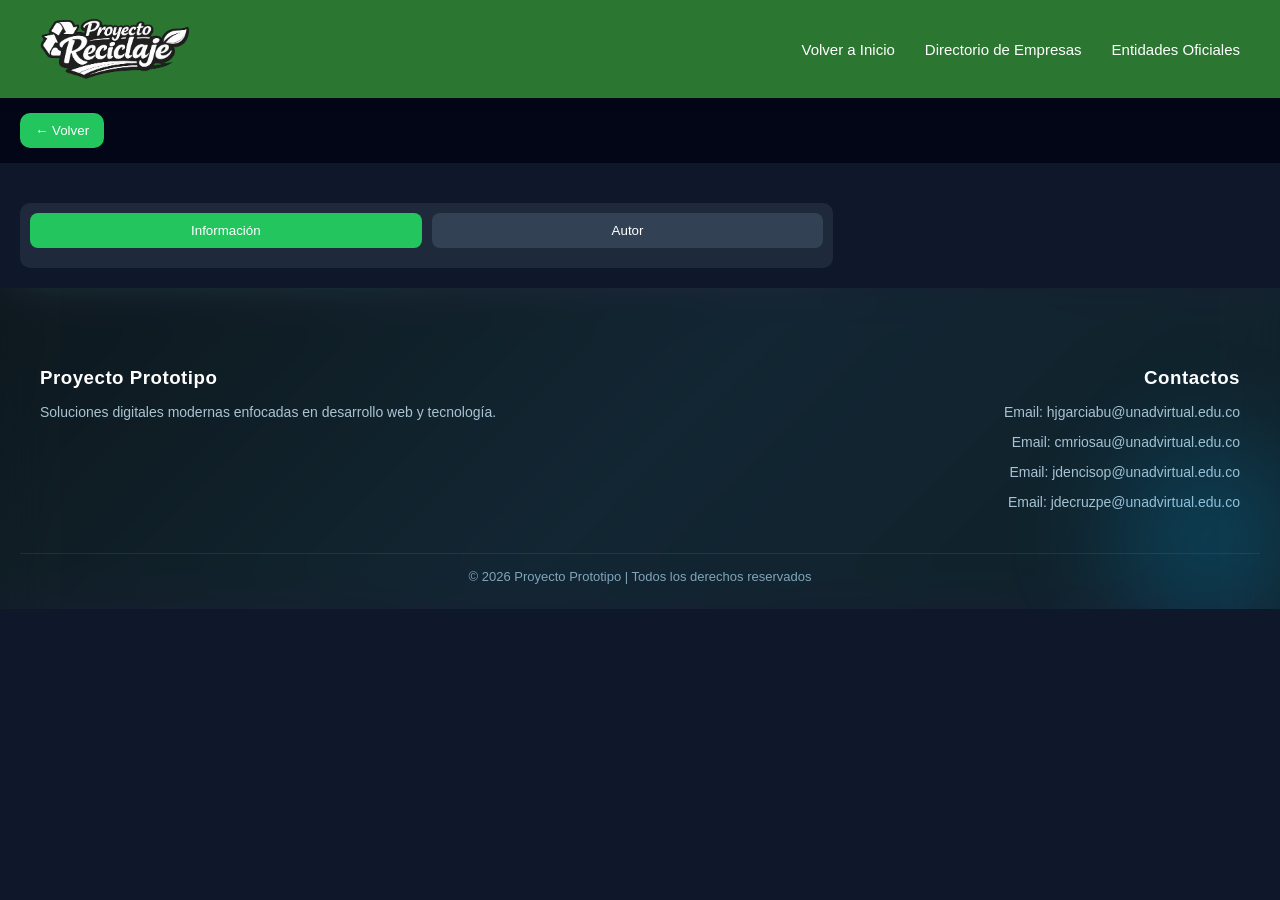
<file: Html/CursoVideos.html>
<!DOCTYPE html>
<html lang="es">
<head>
<meta charset="UTF-8">
<meta name="viewport" content="width=device-width, initial-scale=1.0">
<link rel="stylesheet" href="../Ar.css/StyleMenus.css">
<link rel="stylesheet" href="../Ar.css/CursoVid.css">
<title>Clases</title>


</head>

<body>

    <!-- MENU -->

<nav>
        <img class="logo" src="../img\logo1.png">
        <div class="menu-toggle" onclick="toggleMenu()">
            <span></span>
            <span></span>
            <span></span>
        </div>

        <div class="menu" id="menu">
            <a href="../Index.html">Volver a Inicio</a>
            <a href="Directorio.html">Directorio de Empresas</a>
            <a href="PQRS.html">Entidades Oficiales</a>
        </div>
</nav>
<div class="top-bar">
    <button id="volver">← Volver</button>
</div>

<div class="container">

    <!-- IZQUIERDA -->
    <div>
        <div id="video"></div>
        <h2 id="titulo"></h2>

        <div class="tabs">

            <div class="tab-buttons">
                <button id="btnInfo" class="active">Información</button>
                <button id="btnAutor">Autor</button>
            </div>

            <div id="info" class="tab-content"></div>
            <div id="autor" class="tab-content" style="display:none;"></div>

        </div>
    </div>

    <!-- DERECHA -->
    <div id="lista"></div>

</div>

<footer>
        <div class="footer-container">

            <!-- IZQUIERDA -->
            <div class="footer-section">
                <h3>Proyecto Prototipo</h3>
                <p>Soluciones digitales modernas enfocadas en desarrollo web y tecnología.</p>
            </div>

            <!-- DERECHA -->
            <div class="footer-section right">
                <h3>Contactos</h3>
                <p>Email: hjgarciabu@unadvirtual.edu.co</p>
                <p>Email: cmriosau@unadvirtual.edu.co</p>
                <p>Email: jdencisop@unadvirtual.edu.co</p>
                <p>Email: jdecruzpe@unadvirtual.edu.co</p>
            </div>

        </div>

        <div class="footer-bottom">
            © 2026 Proyecto Prototipo | Todos los derechos reservados
        </div>
    </footer>

<script>


</script>

<script src="../Ar.js/scriptVi.js"></script>
<script src="../Ar.js/script.js"></script>

</body>
</html>
</file>
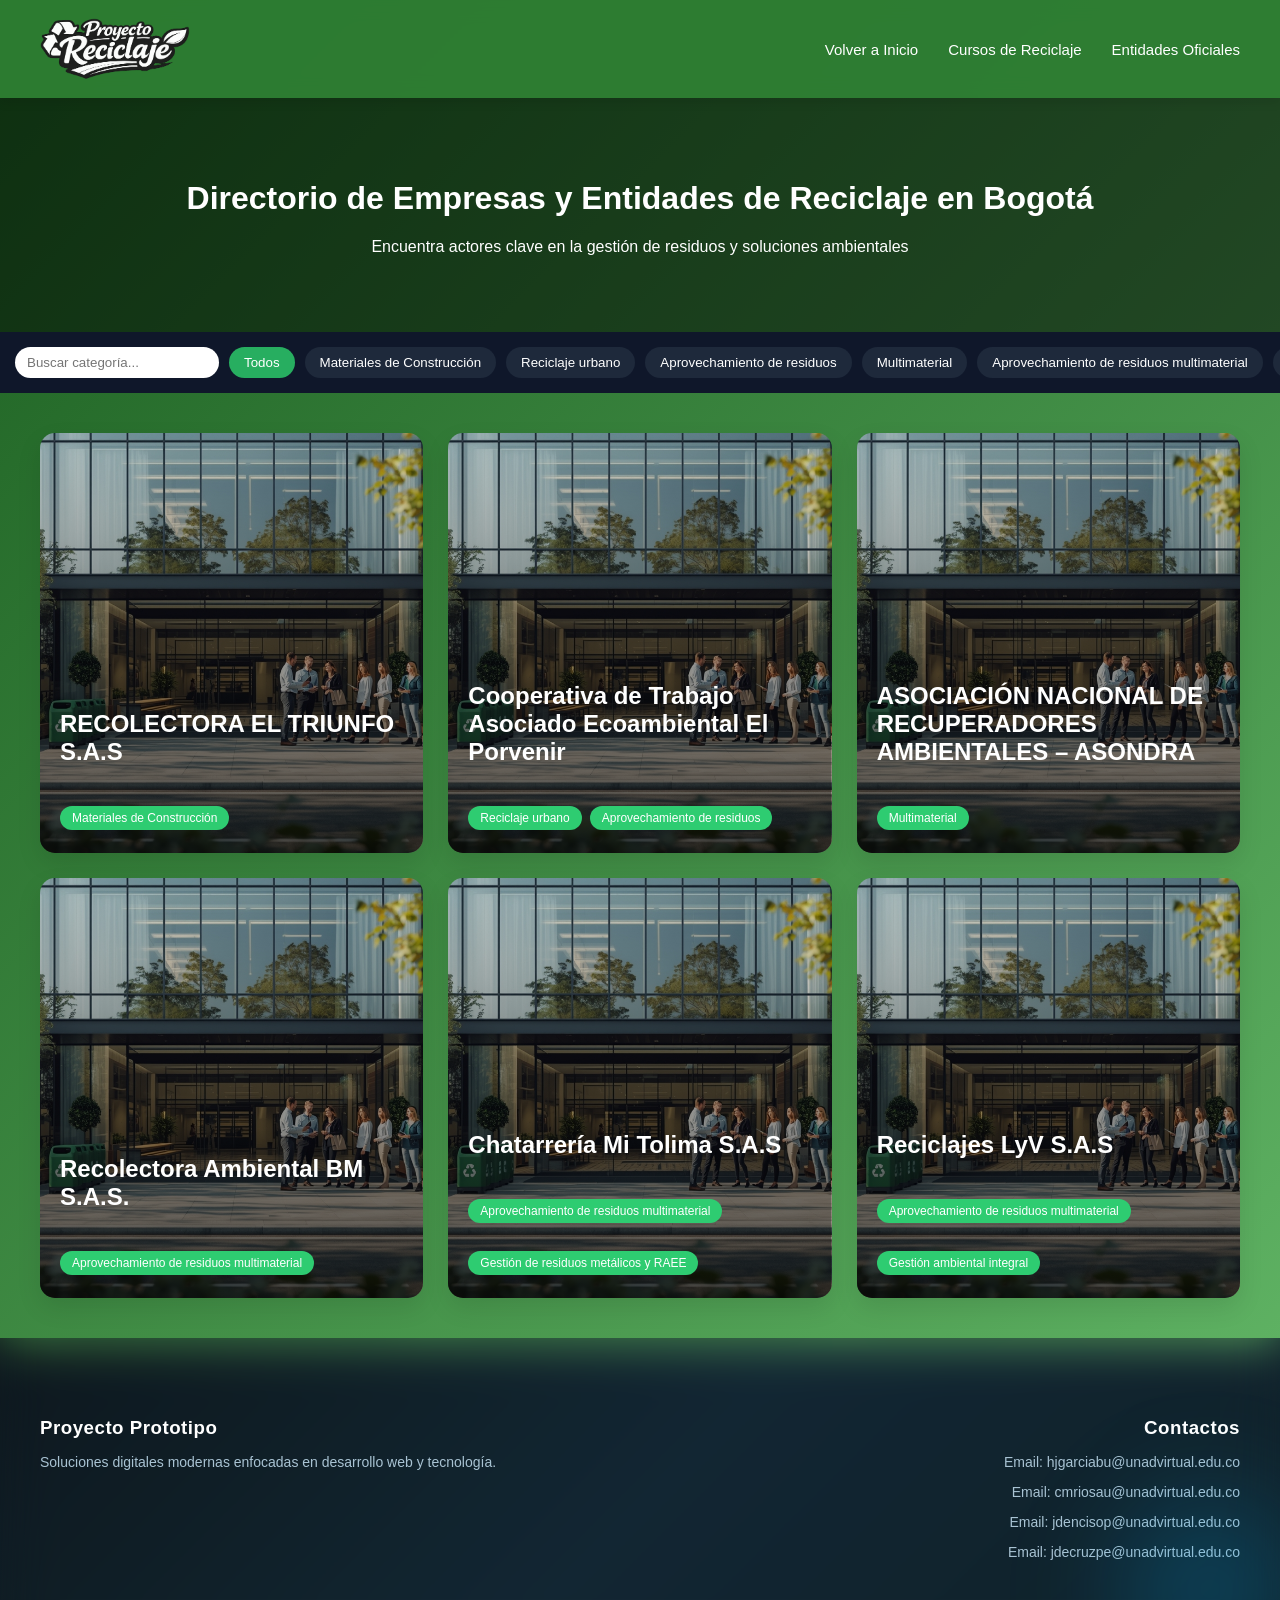
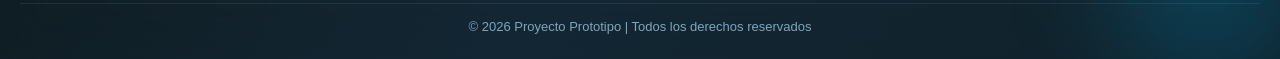
<file: Html/Directorio.html>
<!DOCTYPE html>
<html lang="es">
<head>
<meta charset="UTF-8">
<meta name="viewport" content="width=device-width, initial-scale=1.0">
<link rel="stylesheet" href="../Ar.css/StyleDi.css">
<link rel="stylesheet" href="../Ar.css/StyleMenus.css">


<title>Catálogo Empresas</title>

</head>
<body>

<!-- MENU -->

<nav>
    <img class="logo" src="../img\logo1.png">
        <div class="menu-toggle" onclick="toggleMenu()">
            <span></span>
            <span></span>
            <span></span>
        </div>

        <div class="menu" id="menu">
            <a href="../Index.html">Volver a Inicio</a>
            <a href="CursosPrincipal.html">Cursos de Reciclaje</a>
            <a href="PQRS.html">Entidades Oficiales</a>
        </div>
</nav>

<header>
  <h1>Directorio de Empresas y Entidades de Reciclaje en Bogotá</h1>
  <p>Encuentra actores clave en la gestión de residuos y soluciones ambientales</p>
</header>


<!-- 🔥 FILTROS -->
<div class="filtros" id="filtros">
    <input type="text" id="buscadorCategorias" placeholder="Buscar categoría...">
</div>


<!-- CATÁLOGO -->
<div class="catalogo" id="catalogo"></div>

<footer>
        <div class="footer-container">

            <!-- IZQUIERDA -->
            <div class="footer-section">
                <h3>Proyecto Prototipo</h3>
                <p>Soluciones digitales modernas enfocadas en desarrollo web y tecnología.</p>
            </div>

            <!-- DERECHA -->
            <div class="footer-section right">
                <h3>Contactos</h3>
                <p>Email: hjgarciabu@unadvirtual.edu.co</p>
                <p>Email: cmriosau@unadvirtual.edu.co</p>
                <p>Email: jdencisop@unadvirtual.edu.co</p>
                <p>Email: jdecruzpe@unadvirtual.edu.co</p>
            </div>

        </div>

        <div class="footer-bottom">
            © 2026 Proyecto Prototipo | Todos los derechos reservados
        </div>
    </footer>



<script type="module" src="../Ar.js/scriptDi.js"></script>
<script src="../Ar.js/script.js"></script>

</body>
</html>
</file>
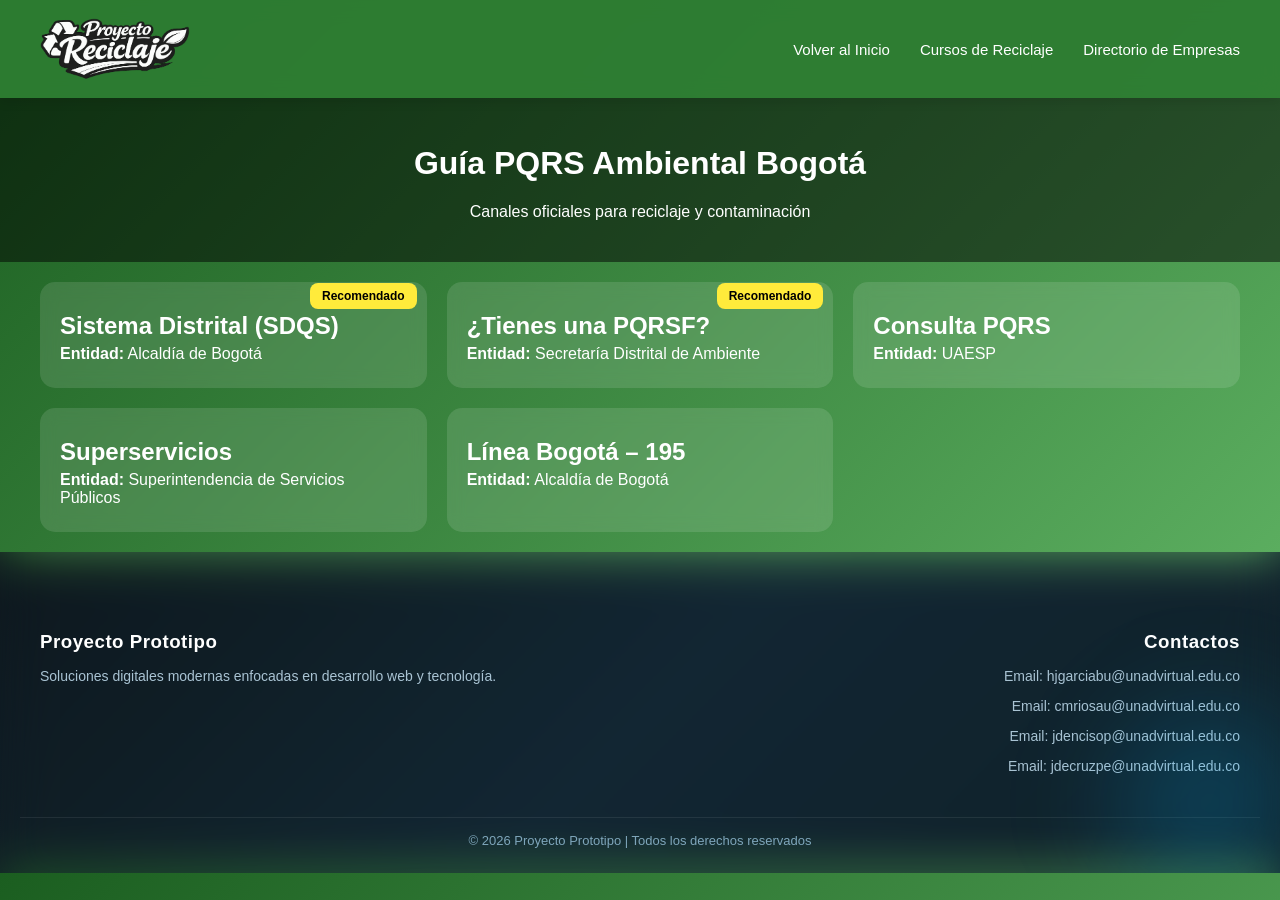
<file: Html/PQRS.html>
<!DOCTYPE html>
<html lang="es">
<head>
<meta charset="UTF-8">
<meta name="viewport" content="width=device-width, initial-scale=1.0">
<link rel="stylesheet" href="../Ar.css/StyleMenus.css">
<link rel="stylesheet" href="../Ar.css/PQRS.css">

<title>Guía PQRS Ambiental Bogotá</title>

</head>
<body>
    <nav>
        <img class="logo" src="../img\logo1.png">
        <div class="menu-toggle" onclick="toggleMenu()">
            <span></span>
            <span></span>
            <span></span>
        </div>

        <div class="menu" id="menu">
            <a href="../Index.html">Volver al Inicio</a>
            <a href="CursosPrincipal.html">Cursos de Reciclaje</a>
            <a href="Directorio.html">Directorio de Empresas</a>
            
        </div>
    </nav>
<header>
<h1>Guía PQRS Ambiental Bogotá</h1>
<p>Canales oficiales para reciclaje y contaminación</p>
</header>



<div class="container">
<div class="cards">

<div class="card" onclick="toggleCard(this)">
<span class="badge">Recomendado</span>
<h2>Sistema Distrital (SDQS)</h2>
<p><strong>Entidad:</strong> Alcaldía de Bogotá</p>
<div class="card-content">
<p>Aplicativo para el registro de peticiones, quejas, reclamos, sugerencias, derechos de petición y denuncias ante cualquier entidad del Distrito. Es una herramienta gerencial y de control que permite conocer las inquietudes de la ciudadanía con respecto a los servicios prestados, posibilitando evaluar, optimizar y adecuar constantemente la gestión institucional a las nuevas exigencias ciudadanas y centraliza la gestión efectuada para dar respuesta a los requerimientos ciudadanos de todas las entidades del distrito capital. El aplicativo es administrado por la Secretaría General de la Alcaldía Mayor de Bogotá.</p>
<iframe src="https://www.youtube-nocookie.com/embed/5RkQIsrd6Cs"></iframe>
<div class="buttons">
<a class="btn" href="https://bogota.gov.co/servicios/bogota-te-escucha/" target="_blank">Ir PQRS</a>
<a class="btn" href="https://bogota.gov.co/" target="_blank">Entidad</a>
</div>
</div>
</div>

<div class="card" onclick="toggleCard(this)">
<span class="badge">Recomendado</span>
<h2>¿Tienes una PQRSF?</h2>
<p><strong>Entidad:</strong> Secretaría Distrital de Ambiente</p>
<div class="card-content">
<p>La Secretaría Distrital de Ambiente de Bogotá es la autoridad ambiental del Distrito Capital encargada de formular, implementar y coordinar políticas, planes y programas para la protección, conservación y recuperación del ambiente, así como de promover el desarrollo sostenible y la participación ciudadana; su gestión abarca el control de la calidad del aire, el manejo integral del agua, la preservación de la estructura ecológica principal, la adaptación y mitigación frente al cambio climático y la atención de trámites y solicitudes ambientales, constituyéndose en un sistema institucional que centraliza la información y las acciones ambientales de la ciudad, garantizando la respuesta a los requerimientos ciudadanos y la mejora continua de la gestión pública en materia ambiental.</p>
<iframe src="https://www.youtube-nocookie.com/embed/eDfPFGY0EE4"></iframe>
<div class="buttons">
<a class="btn" href="https://www.ambientebogota.gov.co/web/transparencia/tienes-una-pqrsf" target="_blank">Ir PQRS</a>
<a class="btn" href="https://www.ambientebogota.gov.co/es/inicio" target="_blank">Entidad</a>
</div>
</div>
</div>

<div class="card" onclick="toggleCard(this)">
<h2>Consulta PQRS</h2>
<p><strong>Entidad:</strong> UAESP</p>
<div class="card-content">
<p>La Unidad Administrativa Especial de Servicios Públicos (UAESP) es la entidad del Distrito Capital encargada de planear, coordinar y supervisar la prestación de los servicios públicos de aseo, alumbrado, cementerios y disposición final de residuos en Bogotá; su misión es garantizar la adecuada gestión de los residuos sólidos, la operación eficiente de los rellenos sanitarios, la administración de los cementerios distritales y la modernización del alumbrado público, promoviendo la sostenibilidad ambiental y la calidad de vida de los ciudadanos mediante la articulación con operadores, el control de la prestación de los servicios y la implementación de proyectos que fortalezcan la infraestructura urbana y la participación comunitaria.</p>
<div class="buttons">
<a class="btn" href="https://www.uaesp.gov.co/content/crear-pqrd" target="_blank">Ir PQRS</a>
<a class="btn" href="https://www.uaesp.gov.co/" target="_blank">Entidad</a>
</div>
</div>
</div>

<div class="card" onclick="toggleCard(this)">
<h2>Superservicios</h2>
<p><strong>Entidad:</strong> Superintendencia de Servicios Públicos</p>
<div class="card-content">
<p>La Superintendencia de Servicios Públicos Domiciliarios (SSPD) es el organismo de carácter técnico adscrito al Gobierno Nacional encargado de ejercer la inspección, vigilancia y control sobre las empresas prestadoras de servicios públicos domiciliarios en Colombia, garantizando que la prestación de servicios como acueducto, alcantarillado, aseo, energía eléctrica, gas natural y telecomunicaciones se realice con calidad, eficiencia y continuidad; su labor incluye la protección de los derechos de los usuarios, la supervisión de la gestión empresarial, la aplicación de sanciones cuando se incumplen las normas, y la promoción de buenas prácticas en el sector.</p>
<div class="buttons">
<a class="btn" href="https://www.superservicios.gov.co/Sala-de-prensa/noticias/superservicios-duplica-puntos-de-atencion-los-usuarios-de-servicios-publicos" target="_blank">Ir información</a>
<a class="btn" href="https://www.superservicios.gov.co/" target="_blank">Entidad</a>
</div>
</div>
</div>

<div class="card" onclick="toggleCard(this)">
<h2>Línea Bogotá – 195</h2>
<p><strong>Entidad:</strong> Alcaldía de Bogotá</p>
<div class="card-content">
<p>La Línea Bogotá – 195 es el canal único de atención telefónica del Distrito Capital que centraliza la comunicación entre la ciudadanía y las entidades de la administración distrital, ofreciendo información, orientación y gestión de trámites y servicios públicos de manera ágil y accesible; funciona como un sistema integral de contacto que permite registrar peticiones, quejas, reclamos, sugerencias y denuncias.</p>
<div class="buttons">
<a class="btn" href="https://bogota.gov.co/servicios/canales-de-servicio-la-ciudadania-en-bogota/linea-195" target="_blank">Ir canal</a>
<a class="btn" href="https://bogota.gov.co/" target="_blank">Entidad</a>
</div>
</div>
</div>

</div>
</div>

<footer>
        <div class="footer-container">

            <!-- IZQUIERDA -->
            <div class="footer-section">
                <h3>Proyecto Prototipo</h3>
                <p>Soluciones digitales modernas enfocadas en desarrollo web y tecnología.</p>
            </div>

            <!-- DERECHA -->
            <div class="footer-section right">
                <h3>Contactos</h3>
                <p>Email: hjgarciabu@unadvirtual.edu.co</p>
                <p>Email: cmriosau@unadvirtual.edu.co</p>
                <p>Email: jdencisop@unadvirtual.edu.co</p>
                <p>Email: jdecruzpe@unadvirtual.edu.co</p>
            </div>

        </div>

        <div class="footer-bottom">
            © 2026 Proyecto Prototipo | Todos los derechos reservados
        </div>
    </footer>

<script>
function toggleCard(selected) {
    document.querySelectorAll('.card').forEach(card => {
        if(card !== selected) card.classList.remove('active');
    });
    selected.classList.toggle('active');
}
</script>
<script src="../Ar.js/script.js"></script>

</body>
</html>
</file>
<file: Ar.css/StyleMenus.css>
body {
  margin: 0;
  font-family: 'Poppins', sans-serif;
}

/* Menu */
nav {
  display: flex;
  justify-content: space-between;
  align-items: center;
  padding: 18px 40px;
  background: rgba(46, 125, 50, 0.95);
  backdrop-filter: blur(10px);
  box-shadow: 0 4px 10px rgba(0,0,0,0.1);
  position: sticky;
  top: 0;
  z-index: 1000;
}

.logo {
  font-size: 22px;
  font-weight: 600;
  width: 150px;
}

.menu {
  display: flex;
  gap: 30px;
}

.menu a {
  text-decoration: none;
  color: white;
  font-size: 15px;
  position: relative;
}

.menu a::after {
  content: '';
  position: absolute;
  width: 0%;
  height: 2px;
  bottom: -5px;
  left: 0;
  background-color: #a5d6a7;
  transition: 0.3s;
}

.menu a:hover::after {
  width: 100%;
}

/* BOTÓN HAMBURGUESA */
.menu-toggle {
  display: none;
  flex-direction: column;
  cursor: pointer;
}

.menu-toggle span {
  height: 3px;
  width: 25px;
  background: white;
  margin: 4px 0;
  border-radius: 2px;
}



/* RESPONSIVE */
@media (max-width: 768px) {
  .menu {
    position: absolute;
    top: 100px;
    right: 0;
    background: #2e7d32;
    flex-direction: column;
    width: 100%;
    height: 35vh;
    text-align: center;
    max-height: 0;
    overflow: hidden;
    transition: max-height 0.4s ease;
  }

  .menu.active {
    max-height: 220px;
  }

  .menu a {
    padding: 15px 0;
    display: block;
  }

  .menu-toggle {
    display: flex;
  }
}


/* Pie de pagina */

/* ===== FOOTER DARK ===== */
footer{
    position: relative;
    background: linear-gradient(135deg, #050f15, #0a1f2c, #071821);
    color: #dceaf2;
    padding: 60px 20px 25px;
    overflow: hidden;
}

/* CAPA GLASS INTENSA */
footer::before{
    content: "";
    position: absolute;
    top: -100px;
    left: -100px;
    width: 220%;
    height: 220%;
    background: rgba(255,255,255,0.03);
    backdrop-filter: blur(25px);
    transform: rotate(8deg);
}

/* EFECTO LUZ AZUL */
footer::after{
    content: "";
    position: absolute;
    bottom: -80px;
    right: -80px;
    width: 300px;
    height: 300px;
    background: radial-gradient(circle, rgba(0,180,255,0.25), transparent 70%);
    filter: blur(40px);
}

/* CONTENEDOR */
.footer-container{
    position: relative;
    max-width: 1200px;
    margin: auto;
    display: flex;
    justify-content: space-between;
    gap: 30px;
    flex-wrap: wrap;
}



/* HOVER MÁS PRO */
.footer-section:hover{
    transform: translateY(-6px) scale(1.01);
    background: rgba(255,255,255,0.07);
    box-shadow: 0 10px 30px rgba(0,180,255,0.15);
}

/* TITULOS */
.footer-section h3{
    margin-bottom: 15px;
    color: #ffffff;
    letter-spacing: 0.5px;
}

/* TEXTO */
.footer-section p{
    font-size: 14px;
    color: #a9c3d3;
    margin-bottom: 8px;
}

/* DERECHA */
.footer-section.right{
    text-align: right;
}

/* LÍNEA FINAL */
.footer-bottom{
    position: relative;
    text-align: center;
    margin-top: 35px;
    padding-top: 15px;
    border-top: 1px solid rgba(255,255,255,0.08);
    font-size: 13px;
    color: #7fa6bb;
}

/* RESPONSIVE */
@media(max-width:600px){
    .footer-container{
        flex-direction: column;
        text-align: center;
    }

    .footer-section.right{
        text-align: center;
    }
}

  @media (max-width: 768px) {
  .menu {
    position: absolute;
    top: 100px;
    right: 0;
    background: #2e7d32;
    flex-direction: column;
    width: 100%;
    
    /* 🔥 CAMBIOS CLAVE */
    max-height: 0;
    height: auto;
    overflow: hidden;
    transition: max-height 0.4s ease;
  }

  .menu.active {
    max-height: calc(100vh - 100px); /* ocupa lo que queda de pantalla */
    overflow-y: auto; /* permite scroll si no cabe */
  }

  .menu a {
    padding: 15px 0;
    display: block;
  }

  .menu-toggle {
    display: flex;
  }
}
</file>
<file: Ar.css/CursoVid.css>
body{
    margin:0;
    font-family:Arial, sans-serif;
    background:#0f172a;
    color:#fff;
}

/* BARRA SUPERIOR */
.top-bar{
    padding:15px 20px;
    background:#020617;
}

#volver{
    background:#22c55e;
    border:none;
    color:white;
    padding:10px 15px;
    border-radius:10px;
    cursor:pointer;
}

/* CONTENEDOR */
.container{
    display:grid;
    grid-template-columns:2fr 1fr;
    gap:20px;
    padding:20px;
    
}

/* VIDEO */
.player{
    width:100%;
    height:450px;
    border:none;
    border-radius:15px;
}

/* LISTA */
#lista{
    max-height:80vh;
    overflow:auto;
}

#lista span{
    align-self: center;
    font-size: 20px;
}

.lesson{
    display:flex;
    gap:10px;
    padding:10px;
    margin-bottom:10px;
    border-radius:10px;
    cursor:pointer;
    background:#1e293b;
}

.lesson:hover{
    background:#065f46;
}

.lesson img{
    width:120px;
    height:70px;
    object-fit:cover;
    border-radius:8px;
}

/* TABS */
.tabs{
    margin-top:20px;
    background:#1e293b;
    border-radius:10px;
    padding:10px;
}

.tab-buttons{
    display:flex;
    gap:10px;
}

.tab-buttons button{
    flex:1;
    padding:10px;
    border:none;
    border-radius:8px;
    cursor:pointer;
    background:#334155;
    color:white;
}

.tab-buttons button.active{
    background:#22c55e;
}

.tab-content{
    margin-top:10px;
}

/* AUTOR CARD */
.autor-card{
    background:#020617;
    border-radius:12px;
    padding:15px;
    display:flex;
    gap:15px;
    align-items:flex-start;
}

.autor-avatar{
    width:60px;
    height:60px;
    border-radius:50%;
    object-fit:cover;
}

.autor-nombre{
    font-weight:bold;
}

.verificado{
    color:#22c55e;
}
/* BOTÓN */
.autor-link{
    display:inline-block;
    margin-top:8px;
    padding:6px 10px;
    background:#22c55e;
    border-radius:6px;
    text-decoration:none;
    color:white;
    font-size:12px;
    transition:0.3s;
}

.autor-link:hover{
    background:#16a34a;
}

/* RESPONSIVE */
@media(max-width:768px){
    .container{
        grid-template-columns:1fr;
    }
    .player{
        height:250px;
    }
}

@media(min-width:1600px){
    .player{
        height:600px;
    }
}
</file>
<file: Ar.css/StyleDi.css>
body{
    margin:0;
    font-family: Arial, sans-serif;
    background: linear-gradient(135deg, #1b5e20, #66bb6a);
}
header {
    padding: 60px 20px;
    background: rgba(0,0,0,0.5);
    
    text-align: center;
    color: #fff;
}

/* 🔥 FILTROS FIJOS */
#buscadorCategorias{
    flex:0 0 auto;
    padding:8px 12px;
    border-radius:20px;
    border:none;
    outline:none;
    min-width:180px;
}
.filtros{
    position: sticky;
    top: 95px; /* 🔥 AJUSTA SEGÚN ALTURA DEL NAV */
    z-index: 100; /* menor que el nav */
    background:#0f172a;
    padding:15px;
    display:flex;
    gap:10px;
    
    
    overflow-x:auto;       /* 🔥 scroll horizontal */
    overflow-y:hidden;
    white-space:nowrap;    /* 🔥 evita salto de línea */

    scrollbar-width: thin; /* Firefox */
}

.filtros button{
    flex:0 0 auto;
    background:#1e293b;
    color:#fff;
    border:none;
    padding:8px 15px;
    border-radius:20px;
    cursor:pointer;
    transition:0.3s;
}



/* GRID */
.catalogo{
    display:grid;
    grid-template-columns: repeat(auto-fit, minmax(400px, 1fr));
    gap:25px;
    padding:40px;
    /* 🔥 RESPONSIVE REAL */
    grid-template-columns: repeat(auto-fit, minmax(280px, 1fr));
}

/* CARD */
.card{
    position:relative;
    min-height:420px;
    height:auto;
    border-radius:15px;
    overflow:hidden;
    cursor:pointer;
    box-shadow:0 10px 25px rgba(0,0,0,0.1);
    transition:all 0.4s ease;
}

/* OVERLAY */
.overlay{
    position:absolute;
    width:100%;
    height:100%;
    z-index:1;
    transition:0.5s;
}

/* CONTENIDO */
.content{
    position:relative;
    z-index:2;
    height:100%;
    padding:20px;
    display:flex;
    flex-direction:column;
    justify-content:flex-end;
    color:#fff;
    transition:0.4s;
}

.category{
    width:max-content;
    background:#2ecc71;
    padding:5px 12px;
    border-radius:20px;
    font-size:12px;
    width:max-content;
    margin:10px 0;
}
.categorias{
    display:flex;
    flex-wrap:wrap;
    gap:8px; /* 👈 ESTE es el que separa bien */
    margin-top:10px;
}



/* EXTRA */
.extra{
    position:absolute;
    top:0;
    left:0;
    width:93%;
    min-height:100%;
    padding:20px;
    background:#ffffff;
    color:#333;
    opacity:0;
    transform:translateY(20px);
    transition:0.5s ease;

    z-index:2;
}


/* BOTONES */
.btn{
    display:inline-block;
    background:#27ae60;
    padding:8px 12px;
    border-radius:6px;
    color:#fff;
    text-decoration:none;
    font-size:13px;
    margin-right:10px;
    transition:all 0.3s ease;
}
.btns{
    display:flex;
    justify-content:center; /* 🔥 centra horizontal */
    gap:10px;
    margin-top:15px;
}

/*     ::-webkit-scrollbar */
.filtros::-webkit-scrollbar{
    height:6px;
}

.filtros::-webkit-scrollbar-thumb{
    background:#2ecc71;
    border-radius:10px;
}

/* HOVER */
.card:hover{
    transform:scale(1.02);
    z-index:1;
    transition:all 40.s ease, height 0.4s ease;
}
.card:hover .overlay{
    opacity:0;
}

.card:hover .extra{
    opacity:1;
    transform:translateY(0);
    position:relative;
}

.card:hover .content{
    display:none;
}
.btn:hover{
    background:#2ecc71;
    transform:scale(1.08); /* 🔥 efecto crecimiento */
    box-shadow:0 5px 15px rgba(0,0,0,0.2);
}
.filtros button:hover{
    background:#2ecc71;
}

.filtros button.active{
    background:#27ae60;
}

/* Responsive */
@media (min-width: 600px){
    .catalogo{
        grid-template-columns: repeat(1, 1fr);
    }
}

@media (min-width: 1024px){
    .catalogo{
        grid-template-columns: repeat(3, 1fr);
    }
}
</file>
<file: Ar.css/PQRS.css>
body {
    margin: 0;
    font-family: 'Segoe UI', Tahoma, Geneva, Verdana, sans-serif;
    background: linear-gradient(135deg, #1b5e20, #66bb6a);
    color: #fff;
}
header {
    padding-top: 500px;
    background: rgba(0,0,0,0.5);
    padding: 25px;
    text-align: center;
}
.container {
    max-width: 1200px;
    margin: auto;
    padding: 20px;
}
.cards {
    display: grid;
    grid-template-columns: repeat(auto-fit, minmax(260px, 1fr));
    gap: 20px;
}
.card {
    position: relative;
    background: rgba(255,255,255,0.12);
    padding: 30px 20px 20px 20px;
    border-radius: 15px;
    backdrop-filter: blur(8px);
    transition: 0.4s;
    cursor: pointer;
}
.card.active {
    grid-column: 1 / -1;
}
.card:hover {
    transform: scale(1.02);
}
.badge {
    position: absolute;
    top: 1px;
    right: 10px;
    background: #ffeb3b;
    color: #000;
    padding: 6px 12px;
    border-radius: 8px;
    font-size: 0.75em;
    font-weight: bold;
    z-index: 10;
}
.card h2 {
    margin: 0;
}
.card p {
    margin: 5px 0;
}
.card-content {
    display: none;
    margin-top: 15px;
}
.card.active .card-content {
    display: block;
}
iframe {
    width: 100%;
    height: 500px;
    border: none;
    border-radius: 15px;
    margin-top: 15px;
}
.buttons {
    display: flex;
    justify-content: center;
    gap: 15px;
    margin-top: 15px;
}
.btn {
    padding: 12px 18px;
    background: #2e7d32;
    color: white;
    text-decoration: none;
    border-radius: 10px;
    font-weight: bold;
    transition: 0.3s;
}
.btn:hover {
    background: #1b5e20;
}



/* ===================== RESPONSIVE ===================== */

/* 📱 Celulares */
@media (max-width: 600px) {
    header h1 {
        font-size: 1.6em;
    }

    .container {
        padding: 10px;
    }

    .cards {
        grid-template-columns: 1fr;
    }

    iframe {
        height: 250px;
    }

    .btn {
        padding: 10px;
        font-size: 0.9em;
    }
}

/* 📲 Tablets */
@media (min-width: 601px) and (max-width: 1024px) {
    .cards {
        grid-template-columns: repeat(2, 1fr);
    }

    iframe {
        height: 320px;
    }
}

/* 💻 Laptops / escritorio */
@media (min-width: 1025px) and (max-width: 1600px) {
    .cards {
        grid-template-columns: repeat(3, 1fr);
    }

    iframe {
        height: 420px;
    }
}

/* 📺 Pantallas grandes / TV */
@media (min-width: 1601px) {
    body {
        font-size: 1.2em;
    }

    .container {
        max-width: 1600px;
    }

    .cards {
        grid-template-columns: repeat(4, 1fr);
    }

    iframe {
        height: 500px;
    }

    .btn {
        padding: 15px 20px;
        font-size: 1.1em;
    }
}
</file>
